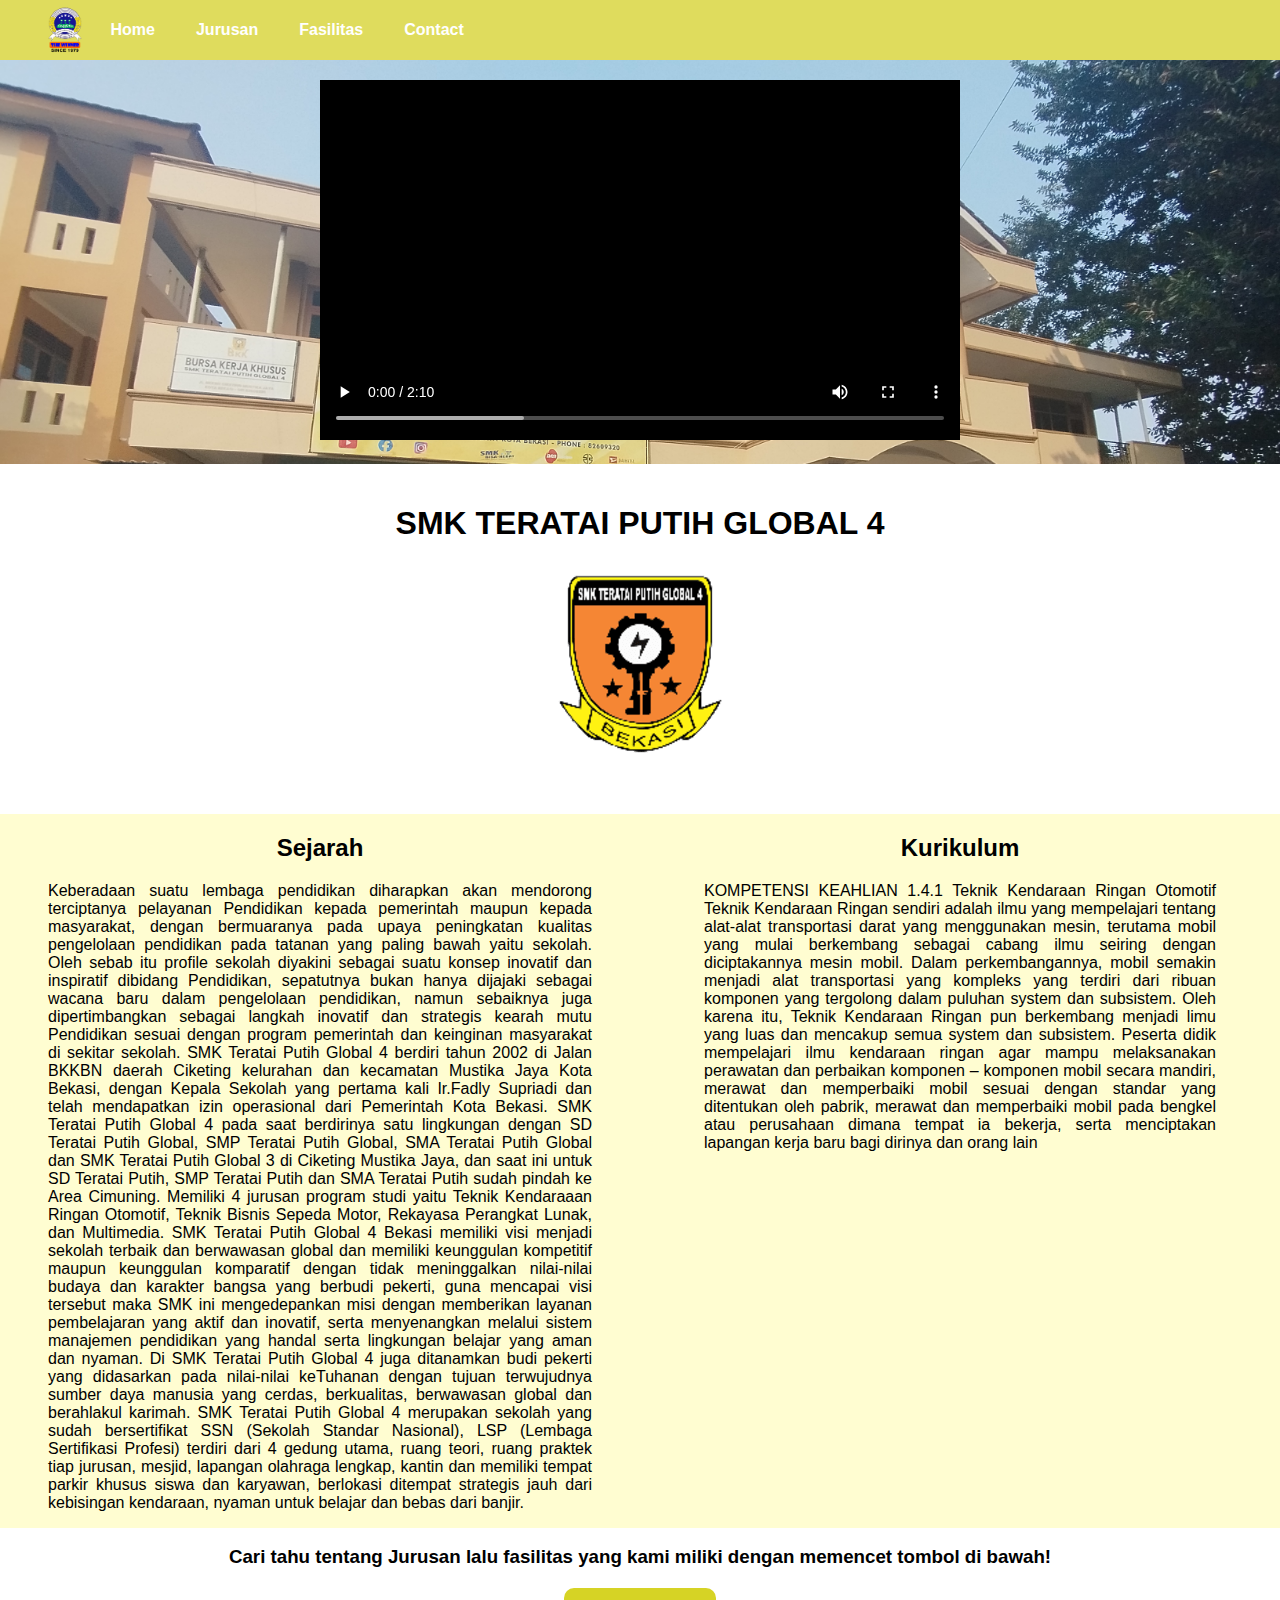
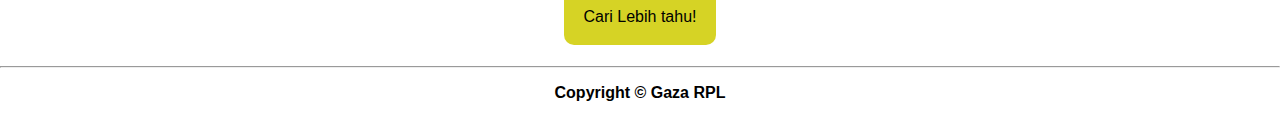
<file: index.html>
<!DOCTYPE html>
<html lang="en">
<head>
  <meta charset="UTF-8">
  <meta name="viewport" content="width=device-width, initial-scale=1.0">
  <link rel="icon" href="logoyayasan.png">
  <link rel="stylesheet" href="styles.css">
  <title>SMK Teratai Putih global 4</title>
</head>
<header>
  <nav id="navbar">
    <ul>
      <img src="logoyayasan.png" alt="">
      <li><a href="index.html"><b>Home</b></a></li>
      <li><a href="jurusan.html"><b>Jurusan</b></a></li>
      <li><a href="fasilitas.html"><b>Fasilitas</b></a></li>
      <li><a href="kontak.html"><b>Contact</b></a></li>
    </ul>
  </nav>
</header>
<body>
<section class="video" id="video">
  <video controls autoplay>
    <source src="Multimedia/Mars Teratai Putih Global Schools (teks dan instrumen).mp4" type="">
  </video>
</section>
<div class="Welcomeboard">
  <h1>SMK TERATAI PUTIH GLOBAL 4</h1>
  <img src="image/logo.png" alt="" srcset="">
</div>
<div class="Katapengantar">
  <div>
    <h2>Sejarah</h2>
    <p class="p1"
    >Keberadaan suatu lembaga pendidikan diharapkan akan mendorong terciptanya pelayanan Pendidikan kepada pemerintah maupun kepada masyarakat, dengan bermuaranya pada upaya peningkatan kualitas pengelolaan pendidikan pada tatanan yang paling bawah yaitu sekolah. Oleh sebab itu profile sekolah diyakini sebagai suatu konsep inovatif dan inspiratif dibidang Pendidikan, sepatutnya bukan hanya dijajaki sebagai wacana baru dalam pengelolaan pendidikan, namun sebaiknya juga dipertimbangkan sebagai langkah inovatif dan strategis kearah mutu Pendidikan sesuai dengan program pemerintah dan keinginan masyarakat di sekitar sekolah.
      SMK Teratai Putih Global 4 berdiri tahun 2002 di Jalan BKKBN daerah Ciketing kelurahan dan kecamatan Mustika Jaya Kota Bekasi, dengan Kepala Sekolah yang pertama kali Ir.Fadly Supriadi dan telah mendapatkan izin operasional dari Pemerintah Kota Bekasi. SMK Teratai Putih Global 4 pada saat berdirinya satu lingkungan dengan SD Teratai Putih Global, SMP Teratai Putih Global, SMA Teratai Putih Global dan SMK Teratai Putih Global 3 di Ciketing Mustika Jaya, dan saat ini untuk SD Teratai Putih, SMP Teratai Putih dan SMA Teratai Putih sudah pindah ke Area Cimuning. Memiliki 4 jurusan program studi yaitu Teknik Kendaraaan Ringan Otomotif, Teknik Bisnis Sepeda Motor, Rekayasa Perangkat Lunak, dan Multimedia.
      SMK Teratai Putih Global 4 Bekasi memiliki visi menjadi sekolah terbaik dan berwawasan global dan memiliki keunggulan kompetitif maupun keunggulan komparatif dengan tidak meninggalkan nilai-nilai budaya dan karakter bangsa yang berbudi pekerti, guna mencapai visi tersebut maka SMK ini mengedepankan misi dengan memberikan layanan pembelajaran yang aktif dan inovatif, serta menyenangkan melalui sistem manajemen pendidikan yang handal serta lingkungan belajar yang aman dan nyaman. Di SMK Teratai Putih Global 4 juga ditanamkan budi pekerti yang didasarkan pada nilai-nilai keTuhanan dengan tujuan terwujudnya sumber daya manusia yang cerdas, berkualitas, berwawasan global dan berahlakul karimah.
      SMK Teratai Putih Global 4 merupakan sekolah yang sudah bersertifikat SSN (Sekolah Standar Nasional), LSP (Lembaga Sertifikasi Profesi) terdiri dari 4 gedung utama, ruang teori, ruang praktek tiap jurusan, mesjid, lapangan olahraga lengkap, kantin dan memiliki tempat parkir khusus siswa dan karyawan, berlokasi ditempat strategis jauh dari kebisingan kendaraan, nyaman untuk belajar dan bebas dari banjir.
      </p>
  </div>
  <div>
    <h2>Kurikulum</h2>
    <p class="p2">
      KOMPETENSI KEAHLIAN
1.4.1 Teknik Kendaraan Ringan Otomotif
Teknik Kendaraan Ringan sendiri adalah ilmu yang mempelajari tentang alat-alat transportasi darat yang menggunakan mesin, terutama mobil yang mulai berkembang sebagai cabang ilmu seiring dengan diciptakannya mesin mobil. Dalam perkembangannya, mobil semakin menjadi alat transportasi yang kompleks yang terdiri dari ribuan komponen yang tergolong dalam puluhan system dan subsistem. Oleh karena itu, Teknik Kendaraan Ringan pun berkembang menjadi limu yang luas dan mencakup semua system dan subsistem.
Peserta didik mempelajari ilmu kendaraan ringan agar mampu melaksanakan perawatan dan perbaikan komponen – komponen mobil secara mandiri, merawat dan memperbaiki mobil sesuai dengan standar yang ditentukan oleh pabrik, merawat dan memperbaiki mobil pada bengkel atau perusahaan dimana tempat ia bekerja, serta menciptakan lapangan kerja baru bagi dirinya dan orang lain
    </p>
  </div>
</div>
<div class="caritahulebihlanjut">
  <h3>Cari tahu tentang Jurusan lalu fasilitas yang kami miliki dengan memencet tombol di bawah!</h3>
  <div class="tombol">
    <a href="jurusan.html">Cari Lebih tahu!</a>
  </div>
</div>
<hr>
<footer>
  <p><b>Copyright &copy; Gaza RPL</b></p>
</footer>

<script>
  window.onscroll = function() {myFunction()};

  var navbar = document.getElementById("navbar");
  var video = document.getElementById("video");
  var sticky = navbar.offsetTop;

  function myFunction() {
  if (window.pageYOffset >= sticky) {
    navbar.classList.add("sticky");
    video.classList.add("videosticky");
  } else {
    navbar.classList.remove("sticky");
  }
}
</script>
</body>
</html>
</file>
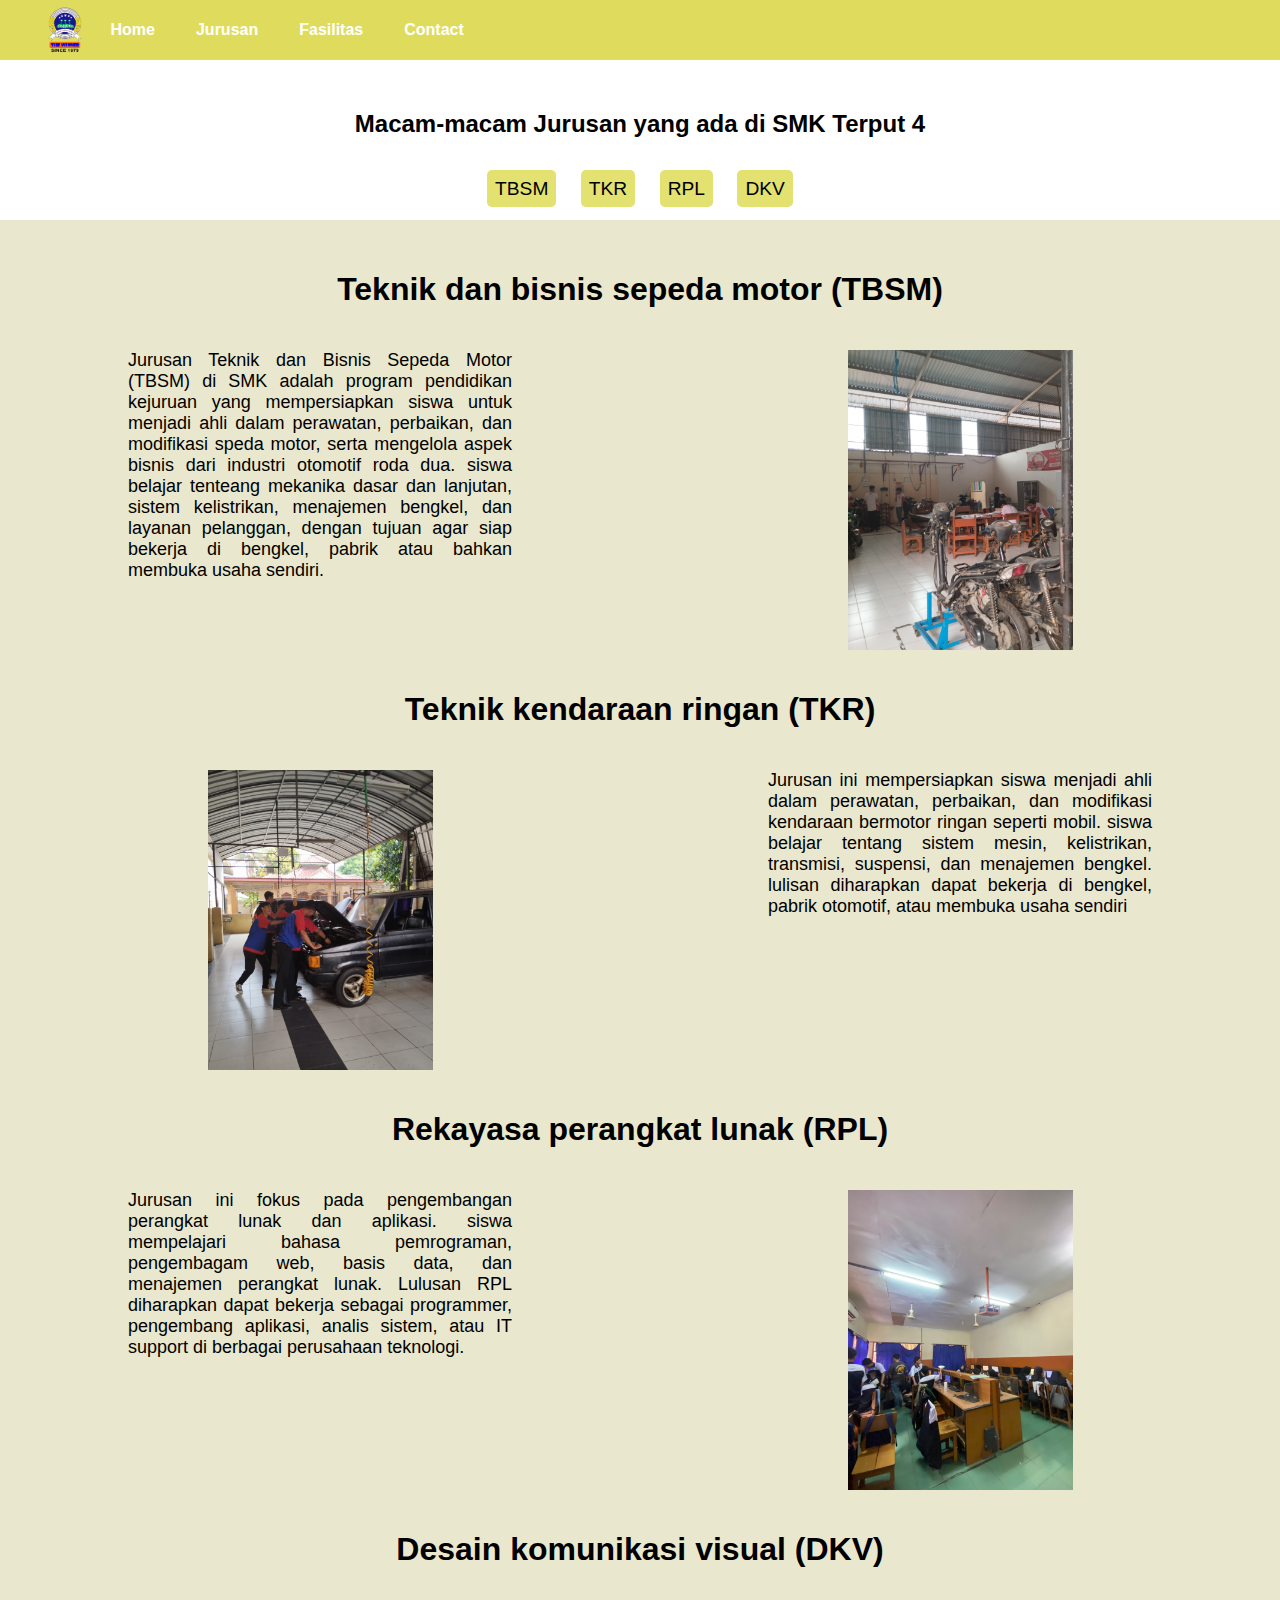
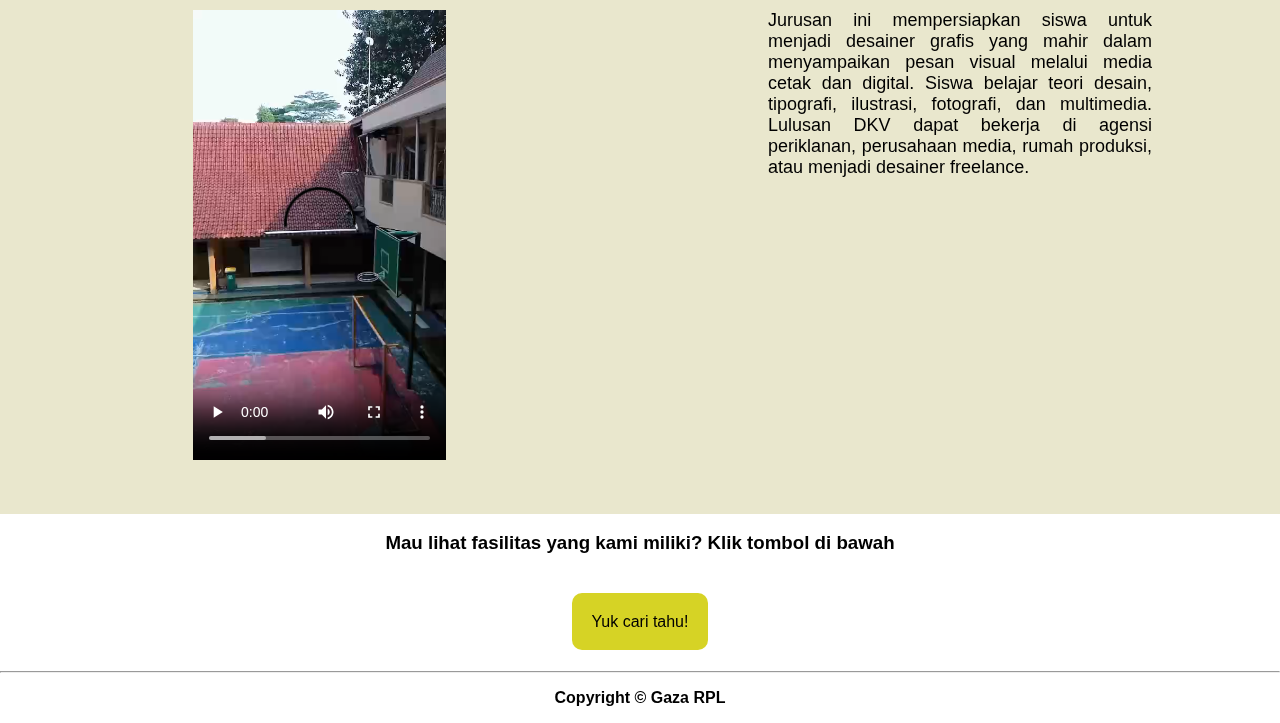
<file: jurusan.html>
<!DOCTYPE html>
<html lang="en">
<head>
    <meta charset="UTF-8">
    <meta name="viewport" content="width=device-width, initial-scale=1.0">
    <link rel="icon" href="logoyayasan.png">
    <link rel="stylesheet" href="styles2.css">
    <title>SMK Teratai Putih global 4</title>
</head>
<header>
    <nav>
      <ul>
        <img src="logoyayasan.png" alt="">
        <li><a href="index.html"><b>Home</b></a></li>
        <li><a href="jurusan.html"><b>Jurusan</b></a></li>
        <li><a href="fasilitas.html"><b>Fasilitas</b></a></li>
        <li><a href="kontak.html"><b>Contact</b></a></li>
      </ul>
    </nav>
  </header>
<body>
    <div class="Headers">
        <h2>
            Macam-macam Jurusan yang ada di SMK Terput 4
        </h2>
        <div class="listjurusan">
            <a href="#TBSM">TBSM</a>
            <a href="#TKR">TKR</a>
            <a href="#RPL">RPL</a>
            <a href="#DKV">DKV</a>
        </div>
    </div>
    <!--Jurusan-->
    <div class="Content">
        <div class="TBSM" id="TBSM">
            <h1 align="center">Teknik dan bisnis sepeda motor (TBSM)</h1>
            <div class="jurusan1">
                <div class="penjelasan">
                    <p>
                        Jurusan Teknik dan Bisnis Sepeda Motor (TBSM) di SMK adalah program pendidikan kejuruan yang mempersiapkan siswa untuk menjadi ahli dalam perawatan,
                        perbaikan, dan modifikasi speda motor, serta mengelola aspek bisnis dari industri otomotif roda dua. siswa belajar tenteang mekanika dasar dan lanjutan,
                        sistem kelistrikan, menajemen bengkel, dan layanan pelanggan, dengan tujuan agar siap bekerja di bengkel, pabrik atau bahkan membuka usaha sendiri.
                    </p>
                </div>
                <div class="foto">
                    <img src="image/Jurusan/TSM.jpg" alt="" srcset="" >
                </div>
            </div>
        </div>
        <div class="TKR" id="TKR">
            <h1 align="center">Teknik kendaraan ringan (TKR)</h1>
            <div class="jurusan2">
                <div class="foto">
                    <img src="image/Jurusan/TKR.jpg" alt="" srcset="" >
                </div>
                <div class="penjelasan">
                    <p>
                       Jurusan ini mempersiapkan siswa menjadi ahli dalam perawatan, perbaikan, dan modifikasi kendaraan bermotor ringan seperti mobil.
                       siswa belajar tentang sistem mesin,  kelistrikan, transmisi, suspensi, dan menajemen bengkel. lulisan diharapkan dapat bekerja di bengkel,
                       pabrik otomotif, atau membuka usaha sendiri
                    </p>
                </div>

            </div>
        </div>
        <div class="RPL" id="RPL">
            <h1 align="center">Rekayasa perangkat lunak (RPL)</h1>
            <div class="jurusan3">
                <div class="penjelasan">
                    <p>
                        Jurusan ini fokus pada pengembangan perangkat lunak dan aplikasi. siswa mempelajari bahasa pemrograman, pengembagam web, basis data, dan menajemen perangkat lunak.
                        Lulusan RPL diharapkan dapat bekerja sebagai programmer, pengembang aplikasi, analis sistem, atau IT support di berbagai perusahaan teknologi.
                    </p>
                </div>
                <div class="foto">
                    <img src="image/Jurusan/RPL.jpg" alt="" srcset="" >
                </div>
            </div>
        </div>
        <div class="DKV" id="DKV">
            <h1 align="center">Desain komunikasi visual (DKV)</h1>
            <div class="jurusan4">
                <div class="foto">
                    <video controls>
                        <source src="Multimedia/cinematic.mp4" type="">
                      </video>
                </div>
                <div class="penjelasan">
                    <p>
                      Jurusan ini mempersiapkan siswa untuk menjadi desainer grafis yang mahir dalam menyampaikan pesan visual melalui media cetak dan digital.
                      Siswa belajar teori desain, tipografi, ilustrasi, fotografi, dan multimedia. Lulusan DKV dapat bekerja di agensi periklanan, perusahaan media, rumah produksi, atau menjadi desainer freelance.
                    </p>
                </div>
            </div>
        </div>
    </div>
    <div class="fasilitastombol">
        <h3>Mau lihat fasilitas yang kami miliki? Klik tombol di bawah</h3>
        <div class="tombol">
            <a href="fasilitas.html">Yuk cari tahu!</a>
          </div>
    </div>
</body>

<hr>
<footer>
  <p><b>Copyright &copy; Gaza RPL</b></p>
</footer>
</html>
</file>
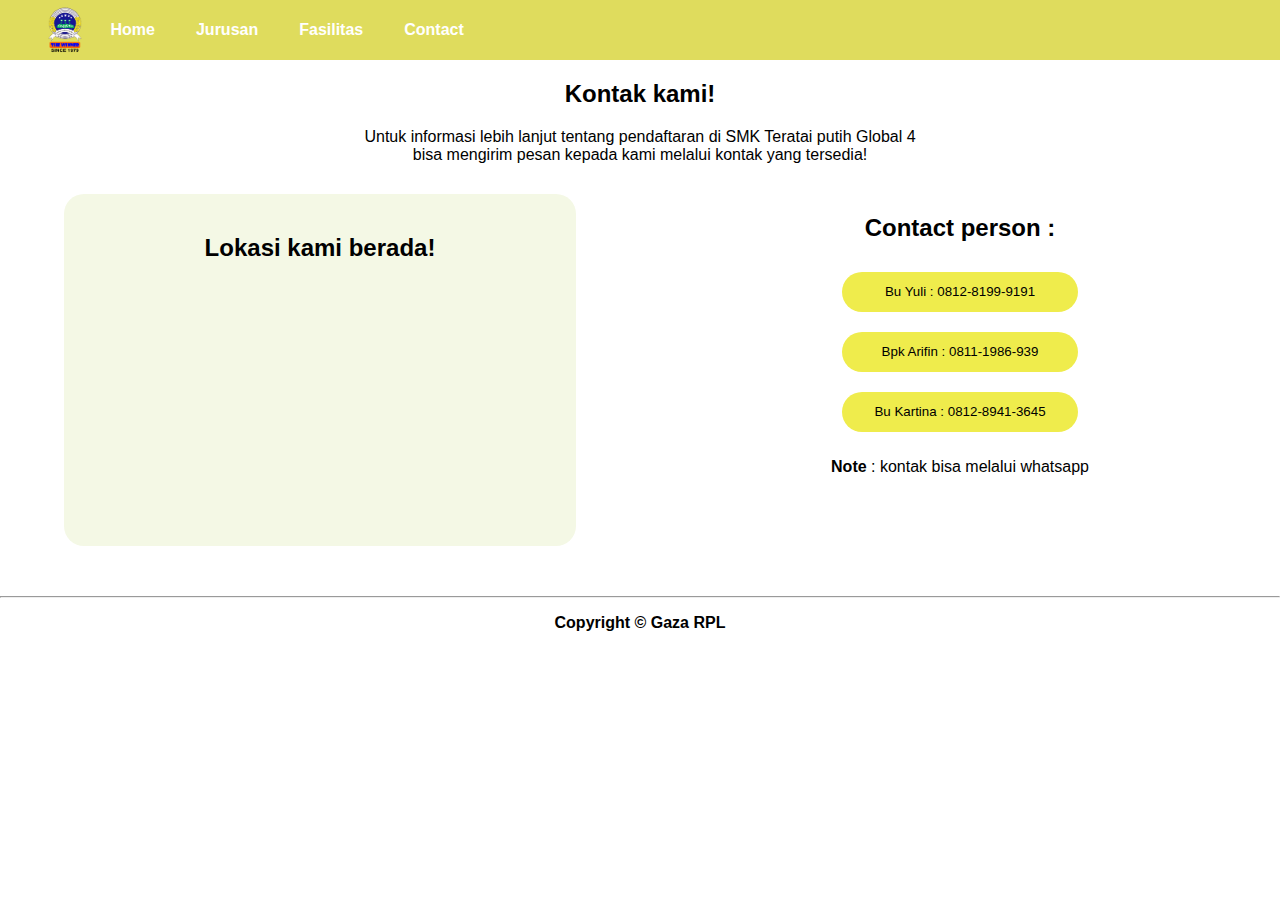
<file: kontak.html>
<!DOCTYPE html>
<html lang="en">
<head>
    <meta charset="UTF-8">
    <meta name="viewport" content="width=device-width, initial-scale=1.0">
    <link rel="icon" href="logoyayasan.png">
    <link rel="stylesheet" href="styles4.css">
    
    <title>SMK Teratai Putih global 4</title>
</head>
<header>
    <nav>
      <ul>
        <img src="logoyayasan.png" alt="">
        <li><a href="index.html"><b>Home</b></a></li>
        <li><a href="jurusan.html"><b>Jurusan</b></a></li>
        <li><a href="fasilitas.html"><b>Fasilitas</b></a></li>
        <li><a href="kontak.html"><b>Contact</b></a></li>
      </ul>
    </nav>
  </header>
<body>
<h2>Kontak kami!</h2>
<p>Untuk informasi lebih lanjut tentang pendaftaran di SMK Teratai putih Global 4 <br>bisa mengirim pesan kepada kami melalui kontak yang tersedia!</p>
<div class="container">
  <div class="map">
    <div>
      <h2>Lokasi kami berada!</h2>
      <iframe src="https://www.google.com/maps/embed?pb=!1m18!1m12!1m3!1d3965.6844489755567!2d107.03025001022829!3d-6.305125361678633!2m3!1f0!2f0!3f0!3m2!1i1024!2i768!4f13.1!3m3!1m2!1s0x2e6991f40f7f8357%3A0x57961b0fbd399def!2sSMK%20TERATAI%20PUTIH%20GLOBAL%204%20BEKASI!5e0!3m2!1sid!2sid!4v1717174814038!5m2!1sid!2sid" width="600" height="450" style="border:0;" allowfullscreen="" loading="lazy" referrerpolicy="no-referrer-when-downgrade"></iframe>
    </div>
  </div>
  <div class="kontaks">
    <h2>Contact person :</h2>
    <div class="listkontak">
            <button id="linktowa" onclick="openLink()">Bu Yuli : 0812-8199-9191</button>
            <button id="linktowa" onclick="openLink()">Bpk Arifin : 0811-1986-939</button>
            <button id="linktowa" onclick="openLink()">Bu Kartina : 0812-8941-3645</button>
     
    </div>
    <p><b>Note</b> : kontak bisa melalui whatsapp</p>
  </div>
</div>
<script>
    function openLink() {
      window.location.href  = "https://wa.me/6285883316215";
    }
</script>
</body>
<hr>
<footer>
  <p><b>Copyright &copy; Gaza RPL</b></p>
</footer>
</html>
</file>
<file: styles.css>
body{
	margin: 0;
	padding: 0;
	font-family: Arial, Helvetica, sans-serif;
}
ul{ 
	display: flex;
	list-style: none;
}
nav >ul> img{
	height: 50px;
	padding-top: 5px;
}
nav{
	margin-top: -16px;
	height: 60px;
	background-color: #dfdc5d;
}
.sticky {
	position: fixed;
	width: 100%;
	height: 75px;
	z-index: 1;
  }
li{
	padding: 20.5px;
}
li:hover{
	background-color: #d4d242;
}
a{
	color: white;
	text-decoration: none;
}
.video{
 text-align: center;
 padding: 20px;
 background: #dad9c3;
 background-image: url(image/FotoFasilitas/gerbangutama.jpg);
 background-repeat: no-repeat;
 background-attachment: fixed;
 background-position: center;
 background-size: cover;
}
.videosticky{
	padding-top: 80px;
}
.Welcomeboard > img{
	margin-left: auto;
	margin-right: auto;
	display: block;
	margin-bottom: 50px;

}
.Welcomeboard > h1{
	text-align: center;
	padding-top: 20px;
}
.Katapengantar{
	display: flex;
}
.Katapengantar > div{
	width: 50%;
	background-color: hsl(57, 100%, 91%);
}
.Katapengantar > div > h2{
	text-align: center;
}
.Katapengantar > div > p{
	text-align: justify;
}
.p1{
	width: 85%;
	margin-left: auto;
	margin-right: auto;
}
.p2{
	width: 80%;
	margin-left: auto;
	margin-right: auto;
}
.caritahulebihlanjut > h3{
	text-align: center;
}
.tombol > a{
	color: black;
	background-color: #d6d325;
	padding: 20px;
	border-radius: 10px;
}

.tombol > a:hover{
	background-color: #adab1f;
	color: white;
}
.tombol {
	text-align: center;
	margin-top: 40px;
	margin-bottom: 40px;
}

footer > p{
	text-align: center;
}
</file>
<file: styles2.css>
body{
	margin: 0;
	padding: 0;
	font-family: Arial, Helvetica, sans-serif;
}
ul{ 
	display: flex;
	list-style: none;
}
nav >ul> img{
	height: 50px;
	padding-top: 5px;
}
nav{
	margin-top: -16px;
	height: 60px;
	background-color: #dfdc5d;
}
li{
	padding: 20.5px;
}
li:hover{
	background-color: #d4d242;
}
a{
	color: white;
	text-decoration: none;
}
.Headers > div > a{
	color: black;

	margin-left: 10px;
	margin-right: 10px;
	font-size: larger;
}
.Headers > h2{
	text-align: center;
	margin-top: 50px;
}
.Headers > div {
	text-align: center;
	margin-top: 40px;
}
.Headers > div > a:hover{
	text-decoration: underline;
}

.Content{
	background-color: #e9e7cd;
	padding-top: 30px;
	padding-bottom: 30px;
	margin-top: 20px;
}
.jurusan1, .jurusan2, .jurusan3 , .jurusan4{
	display: flex;

}
.penjelasan, .foto{
	width: 50%;
	margin-top: 20px;
	margin-bottom: 20px;
}
.foto > img{
	height: 300px;
	margin-left: auto;
	margin-right: auto;
	display: block;
}
.penjelasan > p{
	font-size: large;
	width: 60%;
	margin: auto;
}
.penjelasan {
	text-align: justify;
}
.jurusan4 > .foto {
text-align: center;
}
video{
	height: 450px;
}
.tombol > a{
	color: black;
	background-color: #d6d325;
	padding: 20px;
	border-radius: 10px;
}

.tombol > a:hover{
	background-color: #adab1f;
	color: white;
}
.tombol {
	text-align: center;
	padding-top: 40px;
	margin-bottom: 40px;
}
.fasilitastombol > h3{
	text-align: center;
}
footer > p{
	text-align: center;
}
.listjurusan > a{
	background-color: #e3e170;
	padding: 8px;
	border-radius: 5px;
}
.listjurusan > a:hover{
	background-color: #b4b139;
	color: white;
}
@media
(prefers-reduced-motion: no-preference) {
  html {
    scroll-behavior: smooth;
  }
}
</file>
<file: styles4.css>
body{
	margin: 0;
	padding: 0;
	font-family: Arial, Helvetica, sans-serif;
}
ul{ 
	display: flex;
	list-style: none;
}
nav >ul> img{
	height: 50px;
	padding-top: 5px;
}
.sticky {
	position: fixed;
	width: 100%;
  }
nav{
	margin-top: -16px;
	height: 60px;
	background-color: #dfdc5d;
}
li{
	padding: 20.5px;
}
li:hover{
	background-color: #d4d242;
}
a{
	color: white;
	text-decoration: none;
}
h2{
	text-align: center;
}
p{
	text-align: justify;
	text-align: center;
}
.listkontak{
	width: 40%;
	margin-left: auto;
	margin-right: auto ;
	display: flex;
	flex-direction: column;
}
button{
	height: 40px;
	border: none;
	margin: 10px;
	background-color: #efec4c;
	border-radius: 40px;
}
button:hover{
	background-color: #d4d242;
}
footer > p{
	text-align: center;
}
hr{
	margin-top: 50px;
}
#linktowa:hover{
	cursor: pointer;
}
.container{
	display: flex;
	width:100%;
	margin-top: 30px;
}
.map{
	width: 50%;
	align-items: center;
}
.map > div {
	background-color: rgb(244, 248, 229);
	width: 80%;
	text-align: center;
	margin-left: auto;
	margin-right: auto;
	padding-top: 20px;
	padding-bottom: 60px;
	border-radius: 20px;
}
.kontaks{
	width: 50%;
}
iframe{
	height: 200px;
	width: 400px;
}
</file>
